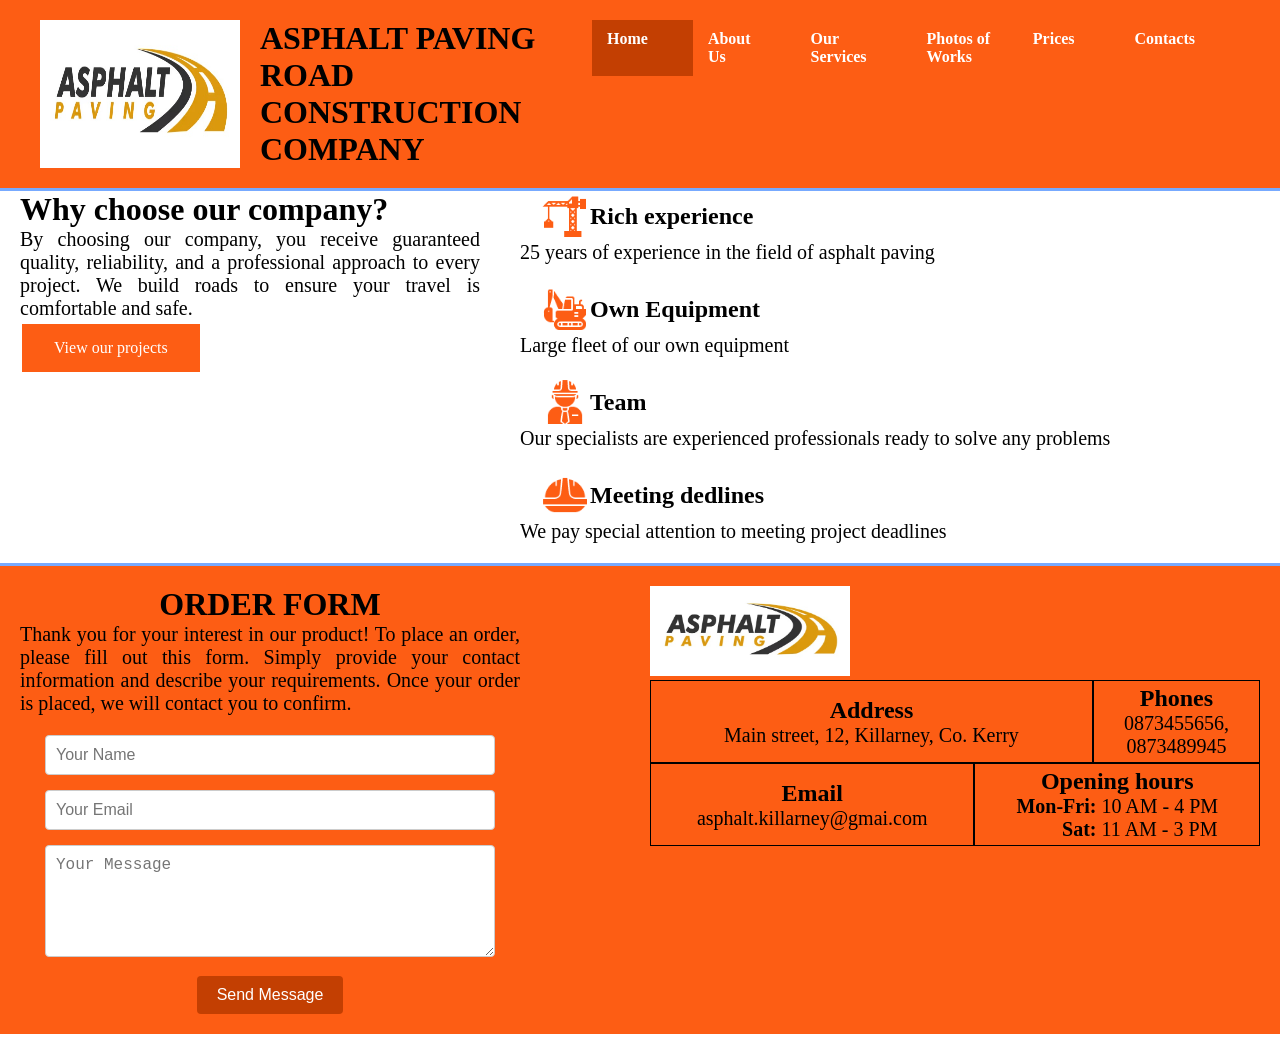
<file: index.html>
<!DOCTYPE html>
<html lang="en">
    <head>
        <meta charset="UTF-8">
        <meta name="viewport" content="width=device-width, initial-scale=1.0">
        <link rel="stylesheet" href="styles/template.css">
        <link rel="stylesheet" href="styles/index.css">
        <title>Asphalt Paving Company</title>
    </head>
    <body>
        <div class="container">
            <header class="main-header">
                <img class="headerImg" src="pictures/logo.jpg"  width="200" alt="Logo">
                <h1 class="headerH1">Asphalt Paving Road Construction Company</h1>
                <nav class="topnav">
                    <ul>
                        <div class="home">
                        <li><a href="index.html">Home</a></li>
                        </div>
                        <div class="about">
                            <li>
                                <a href='about.html'>About Us</a>
                            </li>
                        </div>
                        <li>
                            <a href="#">Our Services</a>
                            <div class="dropdown-content">
                                <div class="asphalting">
                                    <a href="asphalting.html">Asphalting</a>
                                </div>
                                <div class="equipment">
                                    <a href="equipment.html">Road Equipment Rental</a>
                                </div>
                                <div class="roadrepair">
                                    <a href="roadrepair.html">Road repair</a>
                                </div>
                            </div>
                        </li>
                        <div class="photos">
                            <li><a href="photos.html">Photos of Works</a></li>
                        </div>
                        <div class="prices">
                            <li><a href="prices.html">Prices</a></li>
                        </div>
                        <li><a href="#findUs">Contacts</a></li>
                    </ul>
                </nav>
             </header>
            <main>
                <div class="mainContainer">
                    <div class="leftContainer">
                        <h1>Why choose our company?</h1>
                        <p>
                            By choosing our company, you receive guaranteed quality, reliability, 
                            and a professional approach to every project. 
                            We build roads to ensure your travel is comfortable and safe.
                        </p>
                        <a href="photos.html" class="button">View our projects</a>
                    </div>
                    <div class="rightContainer">
                        <div>
                            <div class="imgText">
                                <img id="aboutImg" src="pictures/richExp.png"  width="50" alt="Rich experience">
                                <h2>Rich experience</h2>
                            </div>
                            <p>
                                25 years of experience in the field of asphalt paving
                            </p>
                        </div>
                        <div>
                            <div class="imgText">
                                <img id="aboutImg" src="pictures/ownEquip.png"  width="50" alt="Own Equipment">
                                <h2>Own Equipment</h2>
                            </div>
                            <p>
                                Large fleet of our own equipment
                            </p>
                        </div>
                        <div>
                            <div class="imgText">
                                <img id="aboutImg" src="pictures/team.png"  width="50" alt="Team">
                                <h2>Team</h2>
                            </div>
                            <p>
                                Our specialists are experienced professionals ready to solve any problems
                            </p>
                        </div>
                        <div>
                            <div class="imgText">
                                <img id="aboutImg" src="pictures/meetDeadl.png"  width="50" alt="Meeting dedlines">
                                <h2>Meeting dedlines</h2>
                            </div>
                            <p>
                                We pay special attention to meeting project deadlines
                            </p>
                        </div>
                    </div>
                </div>
            </main>
            <footer>
                <div class="footerContainer" id="findUs">                    
                    <div class="contact-container">
                        <h1>Order form</h1>
                        <p>Thank you for your interest in our product!
                            To place an order, please fill out this form.
                            Simply provide your contact information and describe your requirements.
                            Once your order is placed, we will contact you to confirm.
                        </p>
                        
                        <form class="contact-form">
                            <input type="text" placeholder="Your Name" required>
                            <input type="email" placeholder="Your Email" required>
                            <textarea placeholder="Your Message" rows="5" required></textarea>
                            <button type="submit">Send Message</button>
                        </form>
                    </div>
                    <div class="contacts">
                        <div>
                            <img class="footerImg" src="pictures/logo.jpg"  width="200" alt="Logo">
                        </div>
                        <div class="footerCompany">
                            <div class="d-table">
                                <div class="d-tr">
                                    <div class="d-td">
                                        <h2>Address</h2>
                                        <p>
                                            Main street, 12, Killarney, Co. Kerry
                                        </p>
                                    </div>
                                    <div class="d-td">
                                        <h2>Phones</h2>
                                        <p>
                                            <a href="tel:+353873455656">0873455656</a>,
                                            <br><a href="tel:+3530873489945">0873489945</a>
                                        </p>
                                    </div>
                                </div>
                            </div>
                            <div class="d-table">
                                <div class="d-tr">
                                    <div class="d-td">
                                        <h2>Email</h2>
                                        <p>
                                            <a href="mailto:asphalt.killarney@gmai.com">asphalt.killarney@gmai.com</a>
                                           
                                        </p>
                                    </div>
                                    <div class="d-td">
                                        <h2>Opening hours</h2>
                                        <p>
                                            <b>Mon-Fri:</b> 10 AM - 4 PM
                                            <br><b> &nbsp&nbsp&nbsp&nbsp&nbsp&nbsp&nbsp&nbsp&nbspSat:</b> 11 AM - 3 PM
                                    </div>
                                </div>
                            </div>
                        </div>
                    </div>                    
                </div>
            </footer>
        </div>
    </body>
</html>
</file>
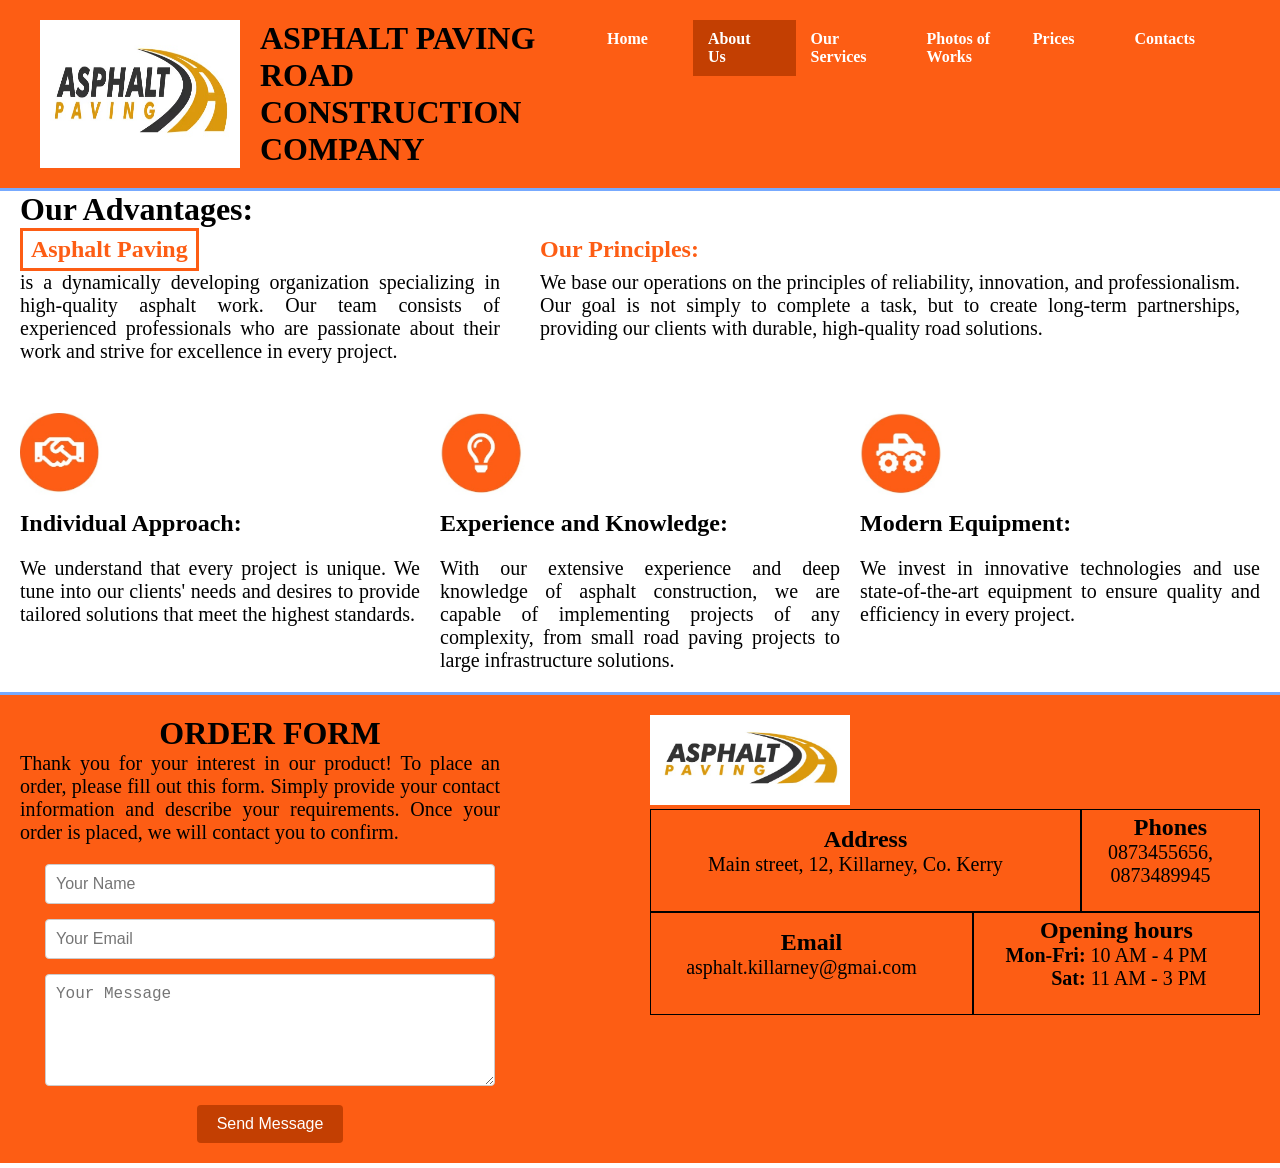
<file: about.html>
<!DOCTYPE html>
<html lang="en">
    <head>
        <meta charset="UTF-8">
        <meta name="viewport" content="width=device-width, initial-scale=1.0">
        <link rel="stylesheet" href="styles/template.css">
        <link rel="stylesheet" href="styles/about.css">
        <title>Asphalt Paving Company</title>
    </head>
    <body>
        <div class="container">
            <header class="main-header">
                <img class="headerImg" src="pictures/logo.jpg"  width="200" alt="Logo">
                <h1 class="headerH1">Asphalt Paving Road Construction Company</h1>
                <nav class="topnav">
                    <ul>
                        <div class="home">
                        <li><a href="index.html">Home</a></li>
                        </div>
                        <div class="about">
                            <li>
                                <a href='about.html'>About Us</a>
                            </li>
                        </div>
                        <li>
                            <a href="#">Our Services</a>
                            <div class="dropdown-content">
                                <div class="asphalting">
                                    <a href="asphalting.html">Asphalting</a>
                                </div>
                                <div class="equipment">
                                    <a href="equipment.html">Road Equipment Rental</a>
                                </div>
                                <div class="roadrepair">
                                    <a href="roadrepair.html">Road repair</a>
                                </div>
                            </div>
                        </li>
                        <div class="photos">
                            <li><a href="photos.html">Photos of Works</a></li>
                        </div>
                        <div class="prices">
                            <li><a href="prices.html">Prices</a></li>
                        </div>
                        <li><a href="#findUs">Contacts</a></li>
                    </ul>
                </nav>
             </header>
            <main>
                <h1>Our Advantages:</h1>
                <div class="mainContainer">  
                    <div class="leftContainer">
                        <h2>Asphalt Paving</h2>
                        <p>
                            is a dynamically developing organization specializing in high-quality asphalt work.
                            Our team consists of experienced professionals who are passionate about their work
                            and strive for excellence in every project.
                        </p>
                        
                    </div>
                    <div class="rightContainer">
                        <h2>Our Principles:</h2>
                        <p>
                            We base our operations on the principles of reliability, innovation, and professionalism.
                            Our goal is not simply to complete a task, but to create long-term partnerships,
                            providing our clients with durable, high-quality road solutions.
                        </p>
                    </div>
                </div>
                <div class='mainAdditional'>
                    <div id="Add">
                        <img id="addImg" src="pictures/Add1.jpg"  width="100" alt="Individual Approach">
                        <h2>Individual Approach:</h2>
                        <p>
                            We understand that every project is unique. We tune into our clients' needs and desires to provide tailored solutions that meet the highest standards.
                        </p>
                    </div>
                    <div id="Add">
                        <img id="addImg" src="pictures/Add2.jpg"  width="100" alt="Experience and Knowledge">
                        <h2>Experience and Knowledge:</h2>
                        <p>
                            With our extensive experience and deep knowledge of asphalt construction, we are capable of implementing projects of any complexity, from small road paving projects to large infrastructure solutions.
                        </p>
                    </div>
                    <div id="Add">
                        <img id="addImg" src="pictures/Add3.jpg"  width="100" alt="Modern Equipment">
                        <h2>Modern Equipment:</h2>
                        <p>
                            We invest in innovative technologies and use state-of-the-art equipment to ensure quality and efficiency in every project.
                        </p>
                    </div>
                <div>
            </main>
            <footer>
                <div class="footerContainer" id="findUs">                    
                    <div class="contact-container">
                        <h1>Order form</h1>
                        <p>Thank you for your interest in our product!
                            To place an order, please fill out this form.
                            Simply provide your contact information and describe your requirements.
                            Once your order is placed, we will contact you to confirm.
                        </p>
                        
                        <form class="contact-form">
                            <input type="text" placeholder="Your Name" required>
                            <input type="email" placeholder="Your Email" required>
                            <textarea placeholder="Your Message" rows="5" required></textarea>
                            <button type="submit">Send Message</button>
                        </form>
                    </div>
                    <div class="contacts">
                        <div>
                            <img class="footerImg" src="pictures/logo.jpg"  width="200" alt="Logo">
                        </div>
                        <div class="footerCompany">
                            <div class="d-table">
                                <div class="d-tr">
                                    <div class="d-td">
                                        <h2>Address</h2>
                                        <p>
                                            Main street, 12, Killarney, Co. Kerry
                                        </p>
                                    </div>
                                    <div class="d-td">
                                        <h2>Phones</h2>
                                        <p>
                                            <a href="tel:+353873455656">0873455656</a>,
                                            <br><a href="tel:+3530873489945">0873489945</a>
                                        </p>
                                    </div>
                                </div>
                            </div>
                            <div class="d-table">
                                <div class="d-tr">
                                    <div class="d-td">
                                        <h2>Email</h2>
                                        <p>
                                            <a href="mailto:asphalt.killarney@gmai.com">asphalt.killarney@gmai.com</a>
                                        </p>
                                    </div>
                                    <div class="d-td">
                                        <h2>Opening hours</h2>
                                        <p>
                                            <b>Mon-Fri:</b> 10 AM - 4 PM
                                            <br><b> &nbsp&nbsp&nbsp&nbsp&nbsp&nbsp&nbsp&nbsp&nbspSat:</b> 11 AM - 3 PM
                                    </div>
                                </div>
                            </div>
                        </div>
                    </div>                    
                </div>
            </footer>
        </div>
    </body>
</html>
</file>
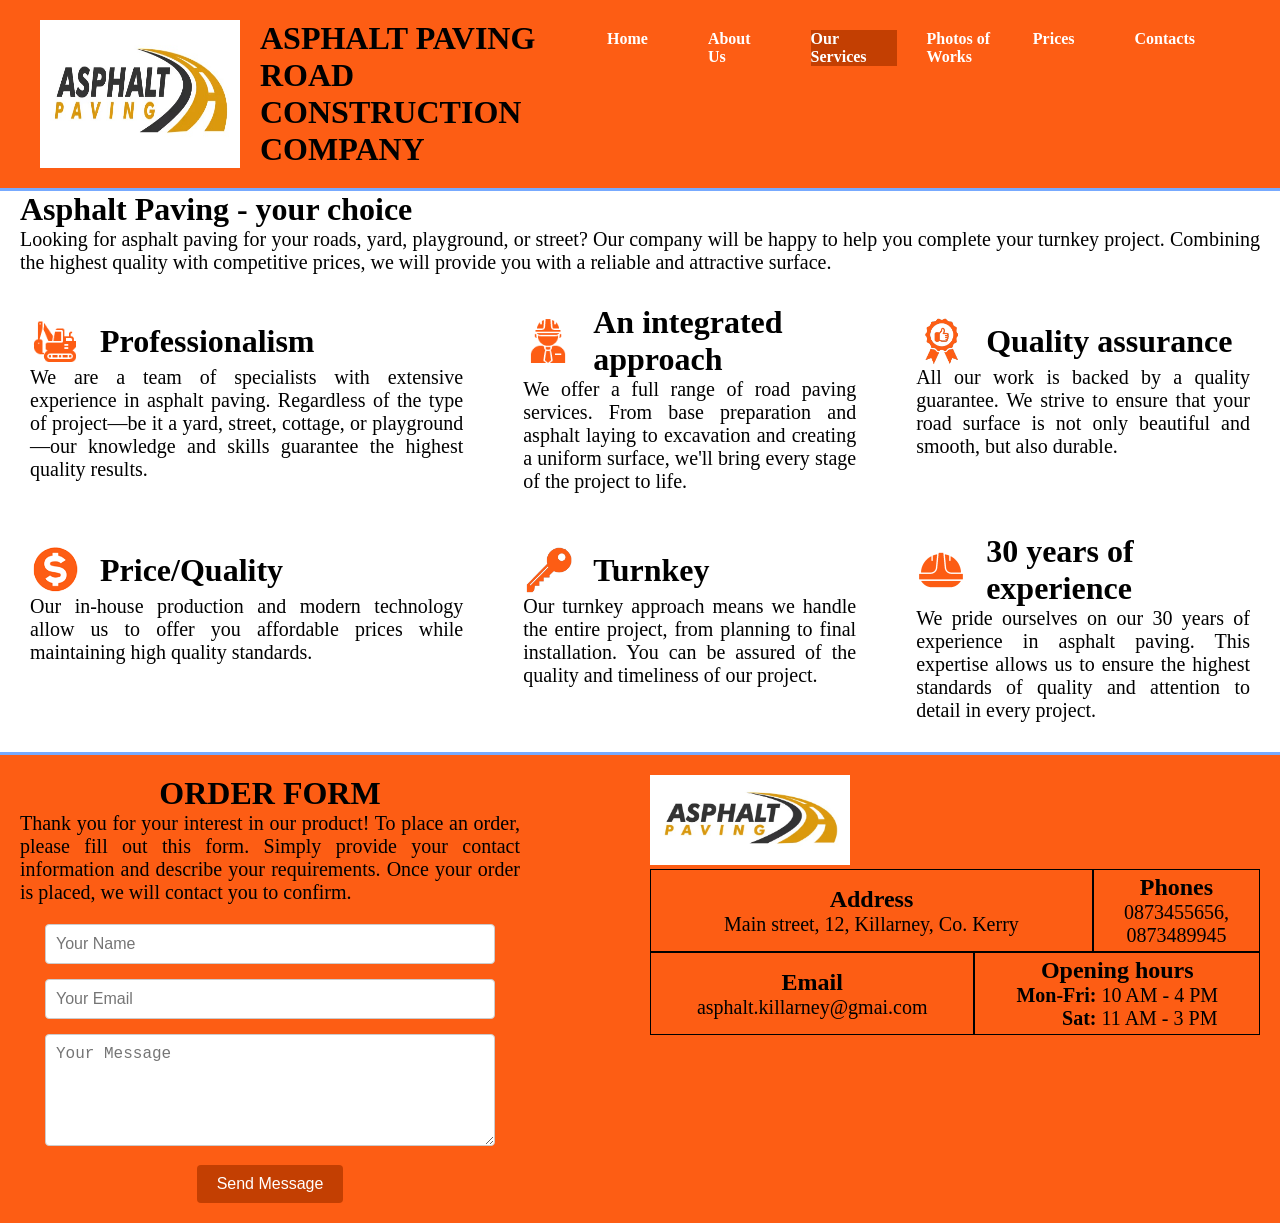
<file: asphalting.html>
<!DOCTYPE html>
<html lang="en">
    <head>
        <meta charset="UTF-8">
        <meta name="viewport" content="width=device-width, initial-scale=1.0">
        <link rel="stylesheet" href="styles/template.css">
        <link rel="stylesheet" href="styles/asphalting.css">
        <title>Asphalt Paving Company</title>
    </head>
    <body>
        <div class="container">
            <header class="main-header">
                <img class="headerImg" src="pictures/logo.jpg"  width="200" alt="Logo">
                <h1 class="headerH1">Asphalt Paving Road Construction Company</h1>
                <nav class="topnav">
                    <ul>
                        <div class="home">
                        <li><a href="index.html">Home</a></li>
                        </div>
                        <div class="about">
                            <li>
                                <a href="about.html">About Us</a>
                            </li>
                        </div>
                        <li>
                            <div class="ourServices">
                                <a href="#">Our Services</a>
                            </div>
                            <div class="dropdown-content">
                                <div class="asphalting">
                                    <a href="asphalting.html">Asphalting</a>
                                </div>
                                <div class="equipment">
                                    <a href="equipment.html">Road Equipment Rental</a>
                                </div>
                                <div class="roadrepair">
                                    <a href="roadrepair.html">Road repair</a>
                                </div>
                            </div>
                        </li>
                        <div class="photos">
                            <li><a href="photos.html">Photos of Works</a></li>
                        </div>
                        <div class="prices">
                            <li><a href="prices.html">Prices</a></li>
                        </div>
                        <li><a href="#findUs">Contacts</a></li>
                    </ul>
                </nav>
             </header>
            <main>
                <h1>Asphalt Paving - your choice</h1>
                <p class="mainP">
                    Looking for asphalt paving for your roads, yard, playground, or street? Our company will be happy to help you complete your turnkey project. Combining the highest quality with competitive prices, we will provide you with a reliable and attractive surface.
                </p>
                <div id="table"> 
                    <div id="row">
                        <div id="cell">
                            <div id="imgContainer">
                                <img id="asphalting" src="pictures/asphalting1.png"  width="50" alt="Asphalting 1">
                                <h1>Professionalism</h1>
                            </div>
                            <p>
                                We are a team of specialists with extensive experience in asphalt paving. Regardless of the type of project—be it a yard, street, cottage, or playground—our knowledge and skills guarantee the highest quality results.
                            </p>
                        </div>
                        <div id="cell">
                            <div id="imgContainer">
                                <img id="asphalting" src="pictures/asphalting2.png"  width="50" alt="Asphalting 2">
                                <h1>An integrated approach</h1>
                            </div>
                            <p>
                                We offer a full range of road paving services. From base preparation and asphalt laying to excavation and creating a uniform surface, we'll bring every stage of the project to life.
                            </p>
                        </div>
                        <div id="cell">
                            <div id="imgContainer">
                                <img id="asphalting" src="pictures/asphalting3.png"  width="50" alt="Asphalting 3">
                                <h1>Quality assurance</h1>
                            </div>
                            <p>
                                All our work is backed by a quality guarantee. We strive to ensure that your road surface is not only beautiful and smooth, but also durable.
                            </p>
                        </div>
                    </div>
                    <div id="row">
                        <div id="cell">
                            <div id="imgContainer">
                                <img id="asphalting" src="pictures/asphalting4.png"  width="50" alt="Asphalting 4">
                                <h1>Price/Quality</h1>
                            </div>
                            <p>
                                Our in-house production and modern technology allow us to offer you affordable prices while maintaining high quality standards.
                            </p>
                        </div>
                        <div id="cell">
                            <div id="imgContainer">
                                <img id="asphalting" src="pictures/asphalting5.png"  width="50" alt="Asphalting 5">
                                <h1>Turnkey</h1>
                            </div>
                            <p>
                                Our turnkey approach means we handle the entire project, from planning to final installation. You can be assured of the quality and timeliness of our project.
                            </p>
                        </div>
                        <div id="cell">
                            <div id="imgContainer">
                                <img id="asphalting" src="pictures/asphalting6.png"  width="50" alt="Asphalting 6">
                                <h1>30 years of experience</h1>
                            </div>
                            <p>
                                We pride ourselves on our 30 years of experience in asphalt paving. This expertise allows us to ensure the highest standards of quality and attention to detail in every project.
                            </p>
                        </div>
                    </div>                  
                </div>                             
            </main>
            <footer>
                <div class="footerContainer" id="findUs">                    
                    <div class="contact-container">
                        <h1>Order form</h1>
                        <p>Thank you for your interest in our product!
                            To place an order, please fill out this form.
                            Simply provide your contact information and describe your requirements.
                            Once your order is placed, we will contact you to confirm.
                        </p>
                        
                        <form class="contact-form">
                            <input type="text" placeholder="Your Name" required>
                            <input type="email" placeholder="Your Email" required>
                            <textarea placeholder="Your Message" rows="5" required></textarea>
                            <button type="submit">Send Message</button>
                        </form>
                    </div>
                    <div class="contacts">
                        <div>
                            <img class="footerImg" src="pictures/logo.jpg"  width="200" alt="Logo">
                        </div>
                        <div class="footerCompany">
                            <div class="d-table">
                                <div class="d-tr">
                                    <div class="d-td">
                                        <h2>Address</h2>
                                        <p>
                                            Main street, 12, Killarney, Co. Kerry
                                        </p>
                                    </div>
                                    <div class="d-td">
                                        <h2>Phones</h2>
                                        <p>
                                            <a href="tel:+353873455656">0873455656</a>,
                                            <br><a href="tel:+3530873489945">0873489945</a>
                                        </p>
                                    </div>
                                </div>
                            </div>
                            <div class="d-table">
                                <div class="d-tr">
                                    <div class="d-td">
                                        <h2>Email</h2>
                                        <p>
                                            <a href="mailto:asphalt.killarney@gmai.com">asphalt.killarney@gmai.com</a>
                                        </p>
                                    </div>
                                    <div class="d-td">
                                        <h2>Opening hours</h2>
                                        <p>
                                            <b>Mon-Fri:</b> 10 AM - 4 PM
                                            <br><b> &nbsp&nbsp&nbsp&nbsp&nbsp&nbsp&nbsp&nbsp&nbspSat:</b> 11 AM - 3 PM
                                    </div>
                                </div>
                            </div>
                        </div>
                    </div>                    
                </div>
            </footer>
        </div>
    </body>
</html>
</file>
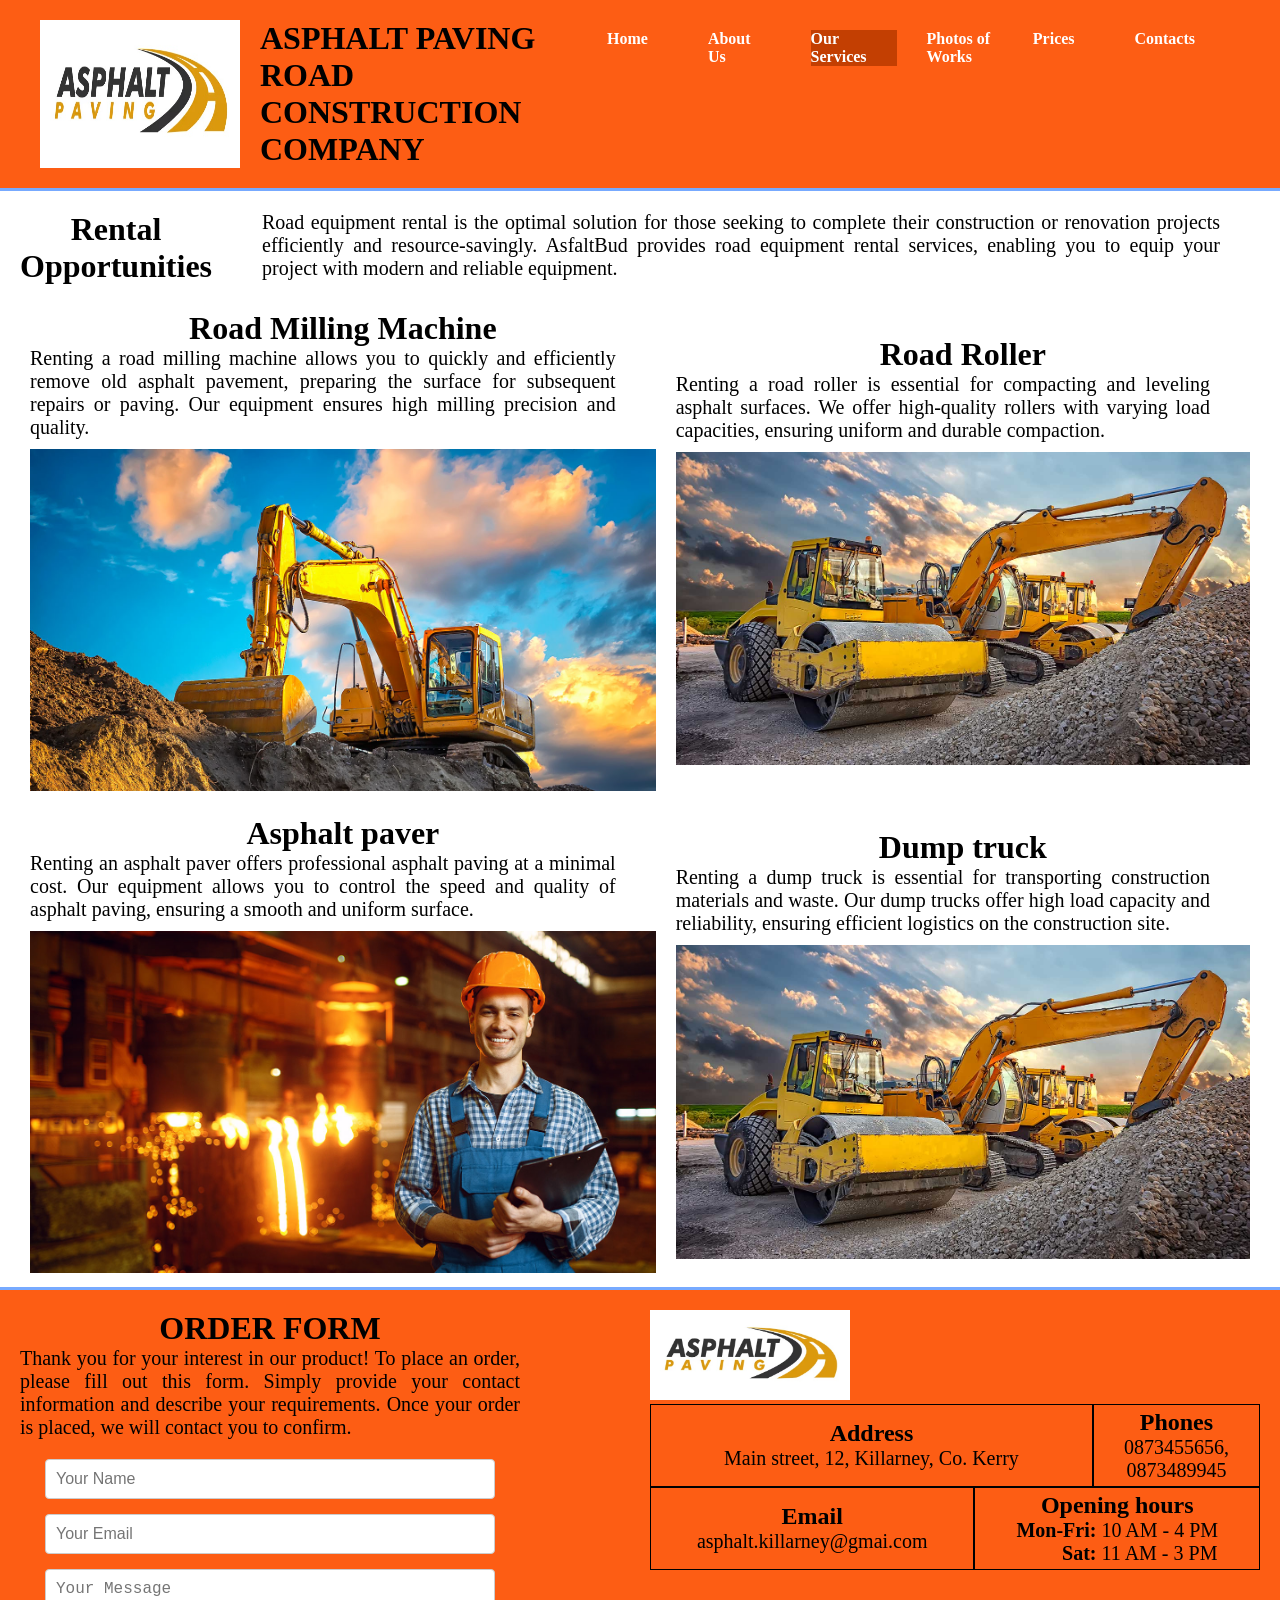
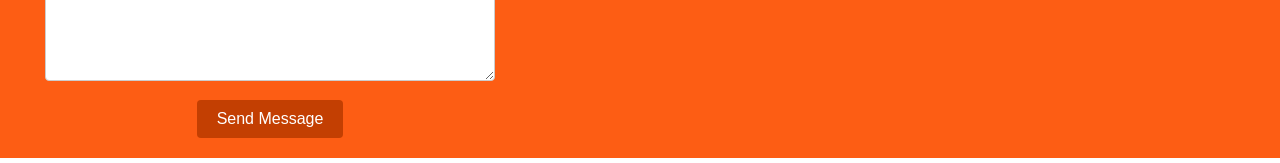
<file: equipment.html>
<!DOCTYPE html>
<html lang="en">
    <head>
        <meta charset="UTF-8">
        <meta name="viewport" content="width=device-width, initial-scale=1.0">
        <link rel="stylesheet" href="styles/template.css">
        <link rel="stylesheet" href="styles/equipment.css">
        <title>Asphalt Paving Company</title>
    </head>
    <body>
        <div class="container">
            <header class="main-header">
                <img class="headerImg" src="pictures/logo.jpg"  width="200" alt="Logo">
                <h1 class="headerH1">Asphalt Paving Road Construction Company</h1>
                <nav class="topnav">
                    <ul>
                        <div class="home">
                        <li><a href="index.html">Home</a></li>
                        </div>
                        <div class="about">
                            <li>
                                <a href="about.html">About Us</a>
                            </li>
                        </div>
                        <li>
                            <div class="ourServices">
                                <a href="#">Our Services</a>
                            </div>
                            <div class="dropdown-content">
                                <div class="asphalting">
                                    <a href="asphalting.html">Asphalting</a>
                                </div>
                                <div class="equipment">
                                    <a href="equipment.html">Road Equipment Rental</a>
                                </div>
                                <div class="roadrepair">
                                    <a href="roadrepair.html">Road repair</a>
                                </div>
                            </div>
                        </li>
                        <div class="photos">
                            <li><a href="photos.html">Photos of Works</a></li>
                        </div>
                        <div class="prices">
                            <li><a href="prices.html">Prices</a></li>
                        </div>
                        <li><a href="#findUs">Contacts</a></li>
                    </ul>
                </nav>
             </header>
            <main>
                <div class="mainUp">
                    <h1>Rental Opportunities</h1>
                     <p>
                        Road equipment rental is the optimal solution for those seeking to complete their construction or renovation projects efficiently and resource-savingly. AsfaltBud provides road equipment rental services, enabling you to equip your project with modern and reliable equipment.
                    </p>
                </div>
                <div id="table"> 
                    <div id="row">
                        <div id="cell">
                            <h1>Road Milling Machine</h1>
                            <p>
                                Renting a road milling machine allows you to quickly and efficiently remove old asphalt pavement, preparing the surface for subsequent repairs or paving. Our equipment ensures high milling precision and quality.
                            </p>
                            <img id="asphalting" src="pictures/equipment1.jpg"  width="500" alt="Equipment 1">
                        </div>
                        <div id="cell">
                            <h1>Road Roller</h1>
                            <p>
                                Renting a road roller is essential for compacting and leveling asphalt surfaces. We offer high-quality rollers with varying load capacities, ensuring uniform and durable compaction.
                            </p>
                            <img id="asphalting" src="pictures/equipment2.jpg"  width="500" alt="Equipment 2">
                        </div>                        
                    </div>
                    <div id="row">
                        <div id="cell">
                            <h1>Asphalt paver</h1>
                            <p>
                                Renting an asphalt paver offers professional asphalt paving at a minimal cost. Our equipment allows you to control the speed and quality of asphalt paving, ensuring a smooth and uniform surface.
                            </p>
                            <img id="asphalting" src="pictures/equipment3.jpg"  width="500" alt="Equipment 3">
                        </div>
                        <div id="cell">
                            <h1>Dump truck</h1>
                            <p>
                                Renting a dump truck is essential for transporting construction materials and waste. Our dump trucks offer high load capacity and reliability, ensuring efficient logistics on the construction site.
                            </p>
                            <img id="asphalting" src="pictures/equipment4.jpg"  width="500" alt="Equipment 4">
                        </div>  
                    </div>                  
                </div>                             
            </main>
            <footer>
                <div class="footerContainer" id="findUs">                    
                    <div class="contact-container">
                        <h1>Order form</h1>
                        <p>Thank you for your interest in our product!
                            To place an order, please fill out this form.
                            Simply provide your contact information and describe your requirements.
                            Once your order is placed, we will contact you to confirm.
                        </p>
                        
                        <form class="contact-form">
                            <input type="text" placeholder="Your Name" required>
                            <input type="email" placeholder="Your Email" required>
                            <textarea placeholder="Your Message" rows="5" required></textarea>
                            <button type="submit">Send Message</button>
                        </form>
                    </div>
                    <div class="contacts">
                        <div>
                            <img class="footerImg" src="pictures/logo.jpg"  width="200" alt="Logo">
                        </div>
                        <div class="footerCompany">
                            <div class="d-table">
                                <div class="d-tr">
                                    <div class="d-td">
                                        <h2>Address</h2>
                                        <p>
                                            Main street, 12, Killarney, Co. Kerry
                                        </p>
                                    </div>
                                    <div class="d-td">
                                        <h2>Phones</h2>
                                        <p>
                                            <a href="tel:+353873455656">0873455656</a>,
                                            <br><a href="tel:+3530873489945">0873489945</a>
                                        </p>
                                    </div>
                                </div>
                            </div>
                            <div class="d-table">
                                <div class="d-tr">
                                    <div class="d-td">
                                        <h2>Email</h2>
                                        <p>
                                            <a href="mailto:asphalt.killarney@gmai.com">asphalt.killarney@gmai.com</a>
                                        </p>
                                    </div>
                                    <div class="d-td">
                                        <h2>Opening hours</h2>
                                        <p>
                                            <b>Mon-Fri:</b> 10 AM - 4 PM
                                            <br><b> &nbsp&nbsp&nbsp&nbsp&nbsp&nbsp&nbsp&nbsp&nbspSat:</b> 11 AM - 3 PM
                                    </div>
                                </div>
                            </div>
                        </div>
                    </div>                    
                </div>
            </footer>
        </div>
    </body>
</html>
</file>
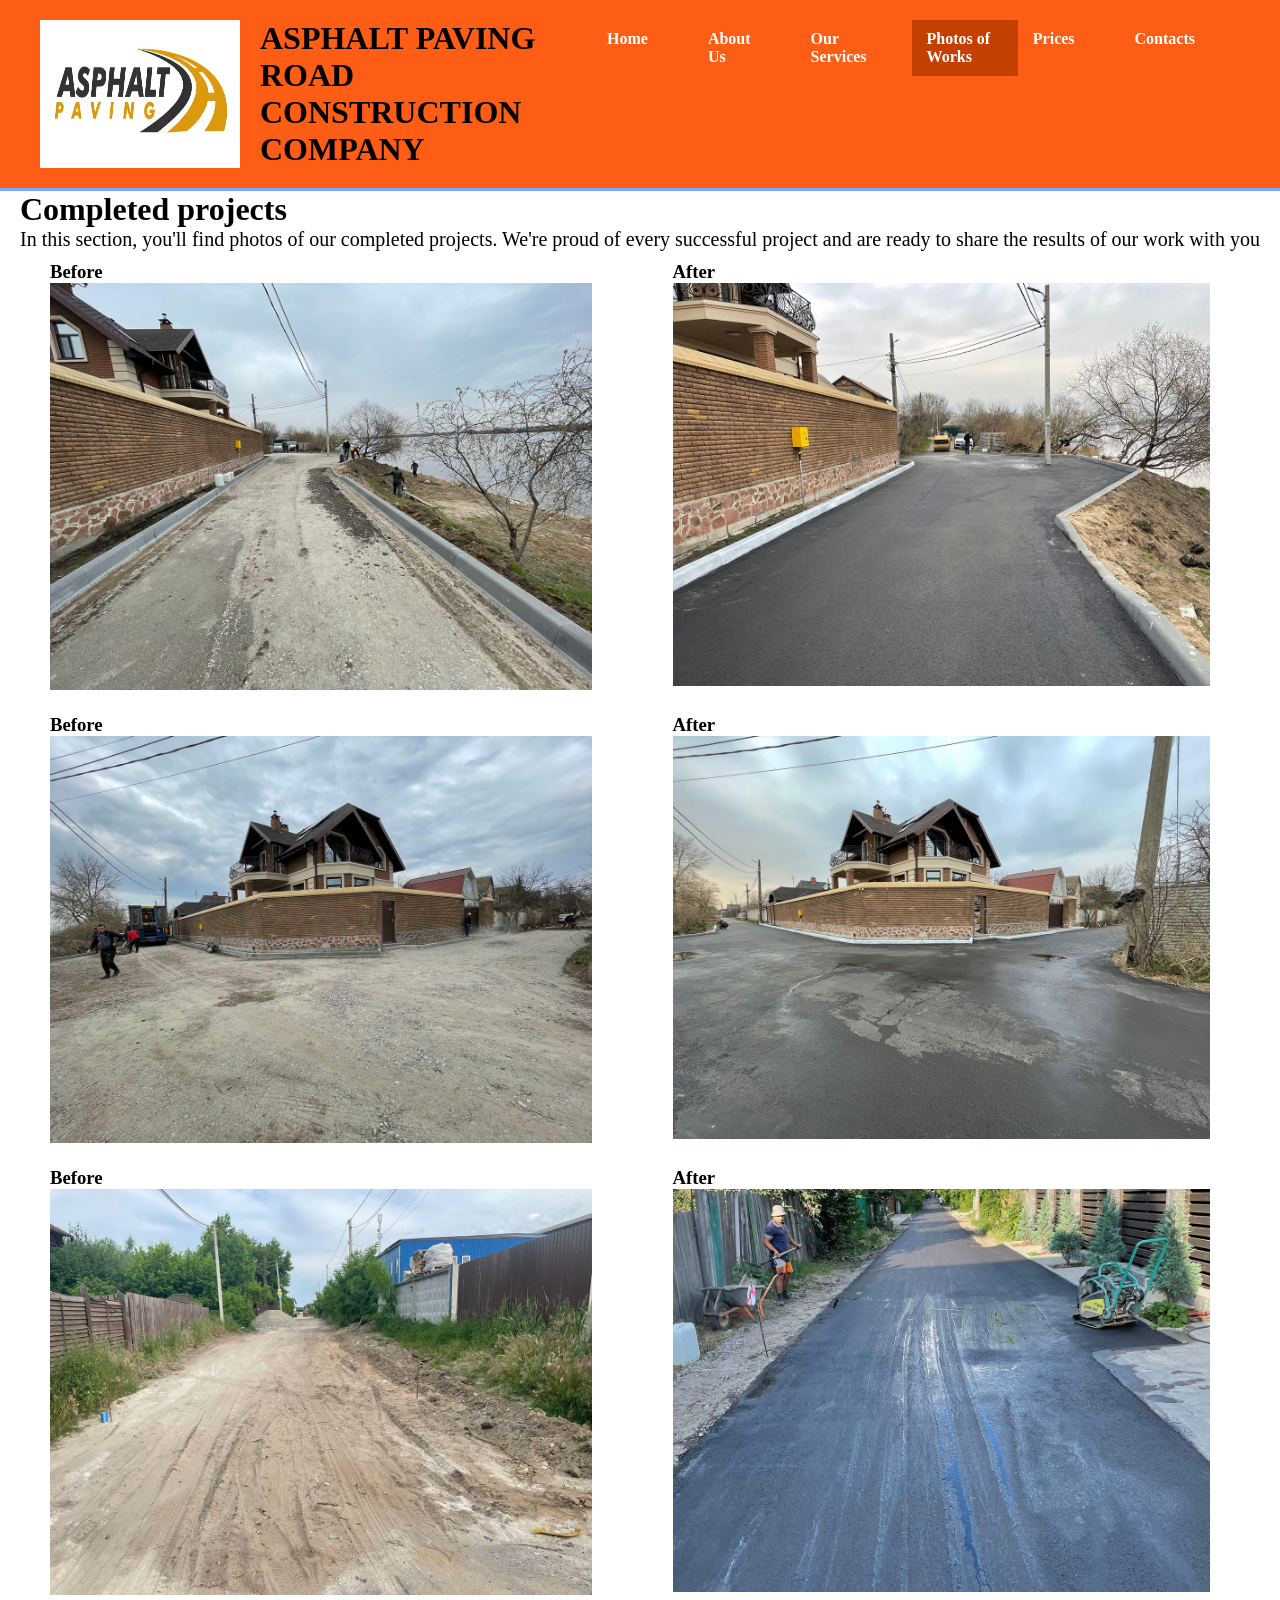
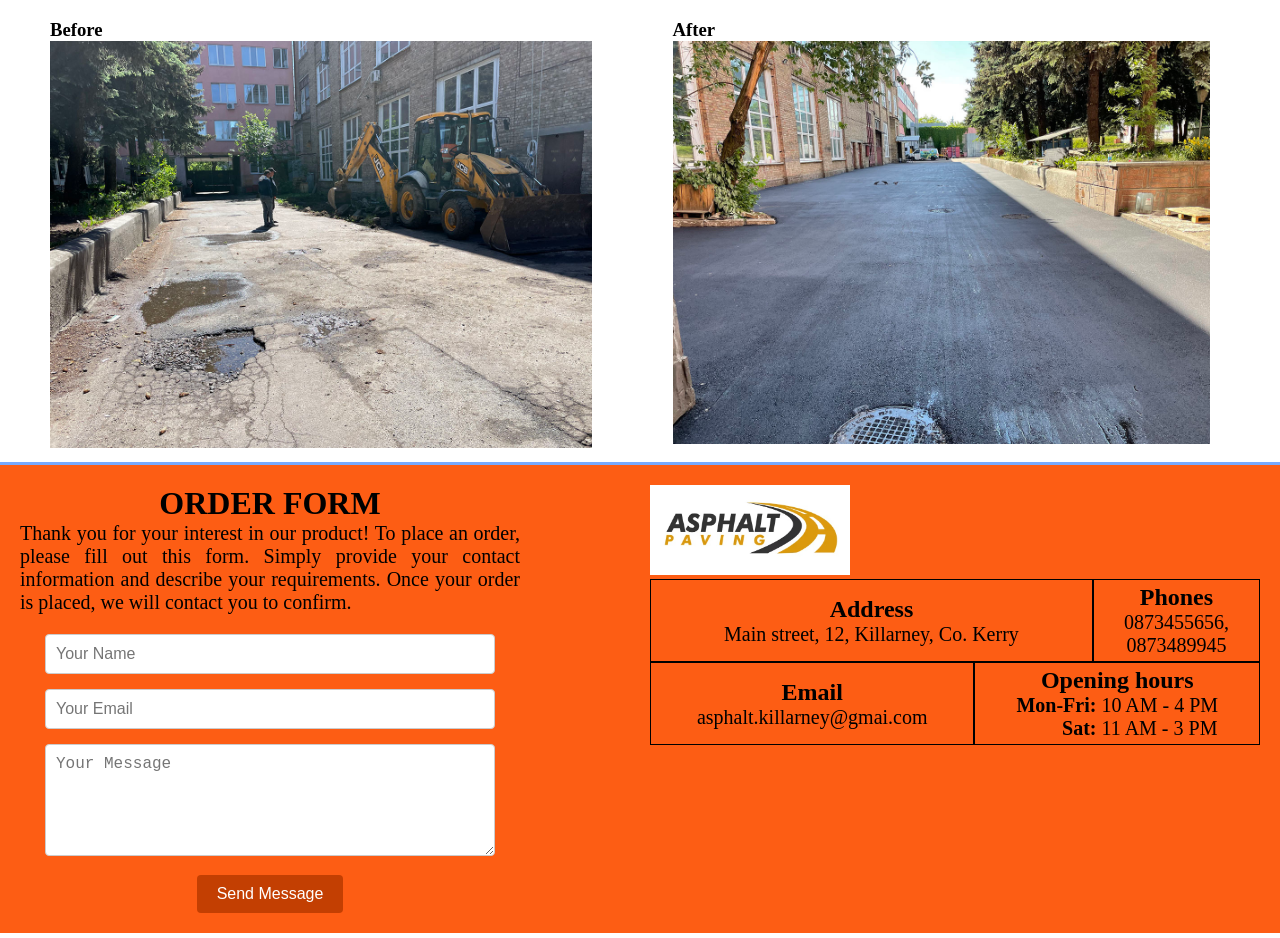
<file: photos.html>
<!DOCTYPE html>
<html lang="en">
    <head>
        <meta charset="UTF-8">
        <meta name="viewport" content="width=device-width, initial-scale=1.0">
        <link rel="stylesheet" href="styles/template.css">
        <link rel="stylesheet" href="styles/photos.css">
        <title>Asphalt Paving Company</title>
    </head>
    <body>
        <div class="container">
            <header class="main-header">
                <img class="headerImg" src="pictures/logo.jpg"  width="200" alt="Logo">
                <h1 class="headerH1">Asphalt Paving Road Construction Company</h1>
                <nav class="topnav">
                    <ul>
                        <div class="home">
                        <li><a href="index.html">Home</a></li>
                        </div>
                        <div class="about">
                            <li>
                                <a href='about.html'>About Us</a>
                            </li>
                        </div>
                        <li>
                            <a href="#">Our Services</a>
                            <div class="dropdown-content">
                                <div class="asphalting">
                                    <a href="asphalting.html">Asphalting</a>
                                </div>
                                <div class="equipment">
                                    <a href="equipment.html">Road Equipment Rental</a>
                                </div>
                                <div class="roadrepair">
                                    <a href="roadrepair.html">Road repair</a>
                                </div>
                            </div>
                        </li>
                        <div class="photos">
                            <li><a href="photos.html">Photos of Works</a></li>
                        </div>
                        <div class="prices">
                            <li><a href="prices.html">Prices</a></li>
                        </div>
                        <li><a href="#findUs">Contacts</a></li>
                    </ul>
                </nav>
             </header>
            <main>
                <h1>Completed projects</h1>
                <p>
                    In this section, you'll find photos of our completed projects. We're proud of every successful project and are ready to share the results of our work with you
                </p>
                <div class="mainContainer"> 
                    <div id='row'>
                        <div id="cell">
                            <h3>Before</h3>
                            <img id="workImg" src="pictures/before1.jpg"  width="500" alt="Before 1">
                        </div>
                        <div id="cell">
                            <h3>After</h3>
                            <img id="workImg" src="pictures/after1.jpg"  width="500" alt="After 1">
                        </div>
                    </div>
                    <div id='row'>
                        <div id="cell">
                            <h3>Before</h3>
                            <img id="workImg" src="pictures/before2.jpg"  width="500" alt="Before 2">
                        </div>
                        <div id="cell">
                            <h3>After</h3>
                            <img id="workImg" src="pictures/after2.jpg"  width="500" alt="After 2">
                        </div>
                    </div> 
                    <div id='row'>
                        <div id="cell">
                            <h3>Before</h3>
                            <img id="workImg" src="pictures/before3.jpg"  width="500" alt="Before 3">
                        </div>
                        <div id="cell">
                            <h3>After</h3>
                            <img id="workImg" src="pictures/after3.jpg"  width="500" alt="After 3">
                        </div>
                    </div>
                    <div id='row'>
                        <div id="cell">
                            <h3>Before</h3>
                            <img id="workImg" src="pictures/before4.jpg"  width="500" alt="Before 4">
                        </div>
                        <div id="cell">
                            <h3>After</h3>
                            <img id="workImg" src="pictures/after4.jpg"  width="500" alt="After 4">
                        </div>
                    </div>
                </div>                             
            </main>
            <footer>
                <div class="footerContainer" id="findUs">                    
                    <div class="contact-container">
                        <h1>Order form</h1>
                        <p>Thank you for your interest in our product!
                            To place an order, please fill out this form.
                            Simply provide your contact information and describe your requirements.
                            Once your order is placed, we will contact you to confirm.
                        </p>
                        
                        <form class="contact-form">
                            <input type="text" placeholder="Your Name" required>
                            <input type="email" placeholder="Your Email" required>
                            <textarea placeholder="Your Message" rows="5" required></textarea>
                            <button type="submit">Send Message</button>
                        </form>
                    </div>
                    <div class="contacts">
                        <div>
                            <img class="footerImg" src="pictures/logo.jpg"  width="200" alt="Logo">
                        </div>
                        <div class="footerCompany">
                            <div class="d-table">
                                <div class="d-tr">
                                    <div class="d-td">
                                        <h2>Address</h2>
                                        <p>
                                            Main street, 12, Killarney, Co. Kerry
                                        </p>
                                    </div>
                                    <div class="d-td">
                                        <h2>Phones</h2>
                                        <p>
                                            <a href="tel:+353873455656">0873455656</a>,
                                            <br><a href="tel:+3530873489945">0873489945</a>
                                        </p>
                                    </div>
                                </div>
                            </div>
                            <div class="d-table">
                                <div class="d-tr">
                                    <div class="d-td">
                                        <h2>Email</h2>
                                        <p>
                                            <a href="mailto:asphalt.killarney@gmai.com">asphalt.killarney@gmai.com</a>
                                        </p>
                                    </div>
                                    <div class="d-td">
                                        <h2>Opening hours</h2>
                                        <p>
                                            <b>Mon-Fri:</b> 10 AM - 4 PM
                                            <br><b> &nbsp&nbsp&nbsp&nbsp&nbsp&nbsp&nbsp&nbsp&nbspSat:</b> 11 AM - 3 PM
                                    </div>
                                </div>
                            </div>
                        </div>
                    </div>                    
                </div>
            </footer>
        </div>
    </body>
</html>
</file>
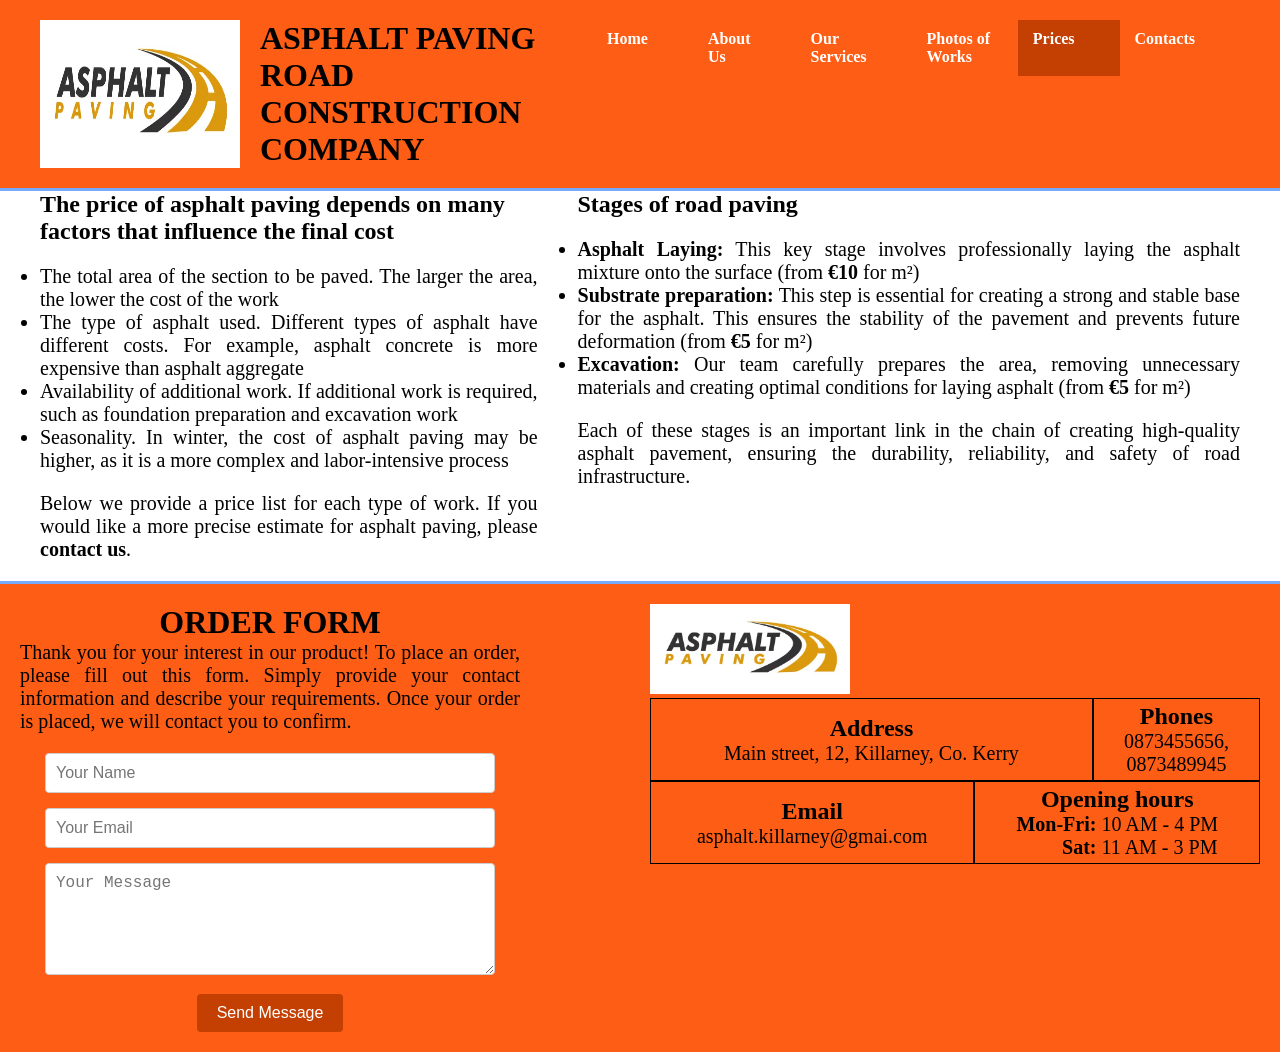
<file: prices.html>
<!DOCTYPE html>
<html lang="en">
    <head>
        <meta charset="UTF-8">
        <meta name="viewport" content="width=device-width, initial-scale=1.0">
        <link rel="stylesheet" href="styles/template.css">
        <link rel="stylesheet" href="styles/prices.css">
        <title>Asphalt Paving Company</title>
    </head>
    <body>
        <div class="container">
            <header class="main-header">
                <img class="headerImg" src="pictures/logo.jpg"  width="200" alt="Logo">
                <h1 class="headerH1">Asphalt Paving Road Construction Company</h1>
                <nav class="topnav">
                    <ul>
                        <div class="home">
                        <li><a href="index.html">Home</a></li>
                        </div>
                        <div class="about">
                            <li>
                                <a href='about.html'>About Us</a>
                            </li>
                        </div>
                        <li>
                            <a href="#">Our Services</a>
                            <div class="dropdown-content">
                                <div class="asphalting">
                                    <a href="asphalting.html">Asphalting</a>
                                </div>
                                <div class="equipment">
                                    <a href="equipment.html">Road Equipment Rental</a>
                                </div>
                                <div class="roadrepair">
                                    <a href="roadrepair.html">Road repair</a>
                                </div>
                            </div>
                        </li>
                        <div class="photos">
                            <li><a href="photos.html">Photos of Works</a></li>
                        </div>
                        <div class="prices">
                            <li><a href="prices.html">Prices</a></li>
                        </div>
                        <li><a href="#findUs">Contacts</a></li>
                    </ul>
                </nav>
             </header>
            <main>
                <div class="mainContainer">  
                    <div class="leftContainer">
                        <h2>The price of asphalt paving depends on many factors that influence the final cost</h2>
                        <ul>
                            <li>
                                The total area of the section to be paved. The larger the area, the lower the cost of the work
                            </li>
                            <li>
                                The type of asphalt used. Different types of asphalt have different costs. For example, asphalt concrete is more expensive than asphalt aggregate
                            </li>
                            <li>
                                Availability of additional work. If additional work is required, such as foundation preparation and excavation work
                            </li>
                            <li>
                                Seasonality. In winter, the cost of asphalt paving may be higher, as it is a more complex and labor-intensive process
                            </li>
                        </ul>
                        <p>
                            Below we provide a price list for each type of work. If you would like a more precise estimate for asphalt paving, please <b><a href="#findUs">contact us</a></b>.
                        </p>
                        
                    </div>
                    <div class="rightContainer">
                        <h2>Stages of road paving</h2>
                        <ul>
                            <li>
                                <b>Asphalt Laying:</b> This key stage involves professionally laying the asphalt mixture onto the surface (from <b>€10</b> for m&sup2)
                            </li>
                            <li>
                                <b>Substrate preparation:</b> This step is essential for creating a strong and stable base for the asphalt. This ensures the stability of the pavement and prevents future deformation (from <b>€5</b> for m&sup2)
                            </li>
                            <li>
                                <b>Excavation:</b> Our team carefully prepares the area, removing unnecessary materials and creating optimal conditions for laying asphalt (from <b>€5</b> for m&sup2)
                            </li>
                        </ul>
                        <p>
                            Each of these stages is an important link in the chain of creating high-quality asphalt pavement, ensuring the durability, reliability, and safety of road infrastructure.
                        </p>
                    </div>
                </div>                
            </main>
            <footer>
                <div class="footerContainer" id="findUs">                    
                    <div class="contact-container">
                        <h1>Order form</h1>
                        <p>Thank you for your interest in our product!
                            To place an order, please fill out this form.
                            Simply provide your contact information and describe your requirements.
                            Once your order is placed, we will contact you to confirm.
                        </p>
                        
                        <form class="contact-form">
                            <input type="text" placeholder="Your Name" required>
                            <input type="email" placeholder="Your Email" required>
                            <textarea placeholder="Your Message" rows="5" required></textarea>
                            <button type="submit">Send Message</button>
                        </form>
                    </div>
                    <div class="contacts">
                        <div>
                            <img class="footerImg" src="pictures/logo.jpg"  width="200" alt="Logo">
                        </div>
                        <div class="footerCompany">
                            <div class="d-table">
                                <div class="d-tr">
                                    <div class="d-td">
                                        <h2>Address</h2>
                                        <p>
                                            Main street, 12, Killarney, Co. Kerry
                                        </p>
                                    </div>
                                    <div class="d-td">
                                        <h2>Phones</h2>
                                        <p>
                                            <a href="tel:+353873455656">0873455656</a>,
                                            <br><a href="tel:+3530873489945">0873489945</a>
                                        </p>
                                    </div>
                                </div>
                            </div>
                            <div class="d-table">
                                <div class="d-tr">
                                    <div class="d-td">
                                        <h2>Email</h2>
                                        <p>
                                            <a href="mailto:asphalt.killarney@gmai.com">asphalt.killarney@gmai.com</a>
                                        </p>
                                    </div>
                                    <div class="d-td">
                                        <h2>Opening hours</h2>
                                        <p>
                                            <b>Mon-Fri:</b> 10 AM - 4 PM
                                            <br><b> &nbsp&nbsp&nbsp&nbsp&nbsp&nbsp&nbsp&nbsp&nbspSat:</b> 11 AM - 3 PM
                                    </div>
                                </div>
                            </div>
                        </div>
                    </div>                    
                </div>
            </footer>
        </div>
    </body>
</html>
</file>
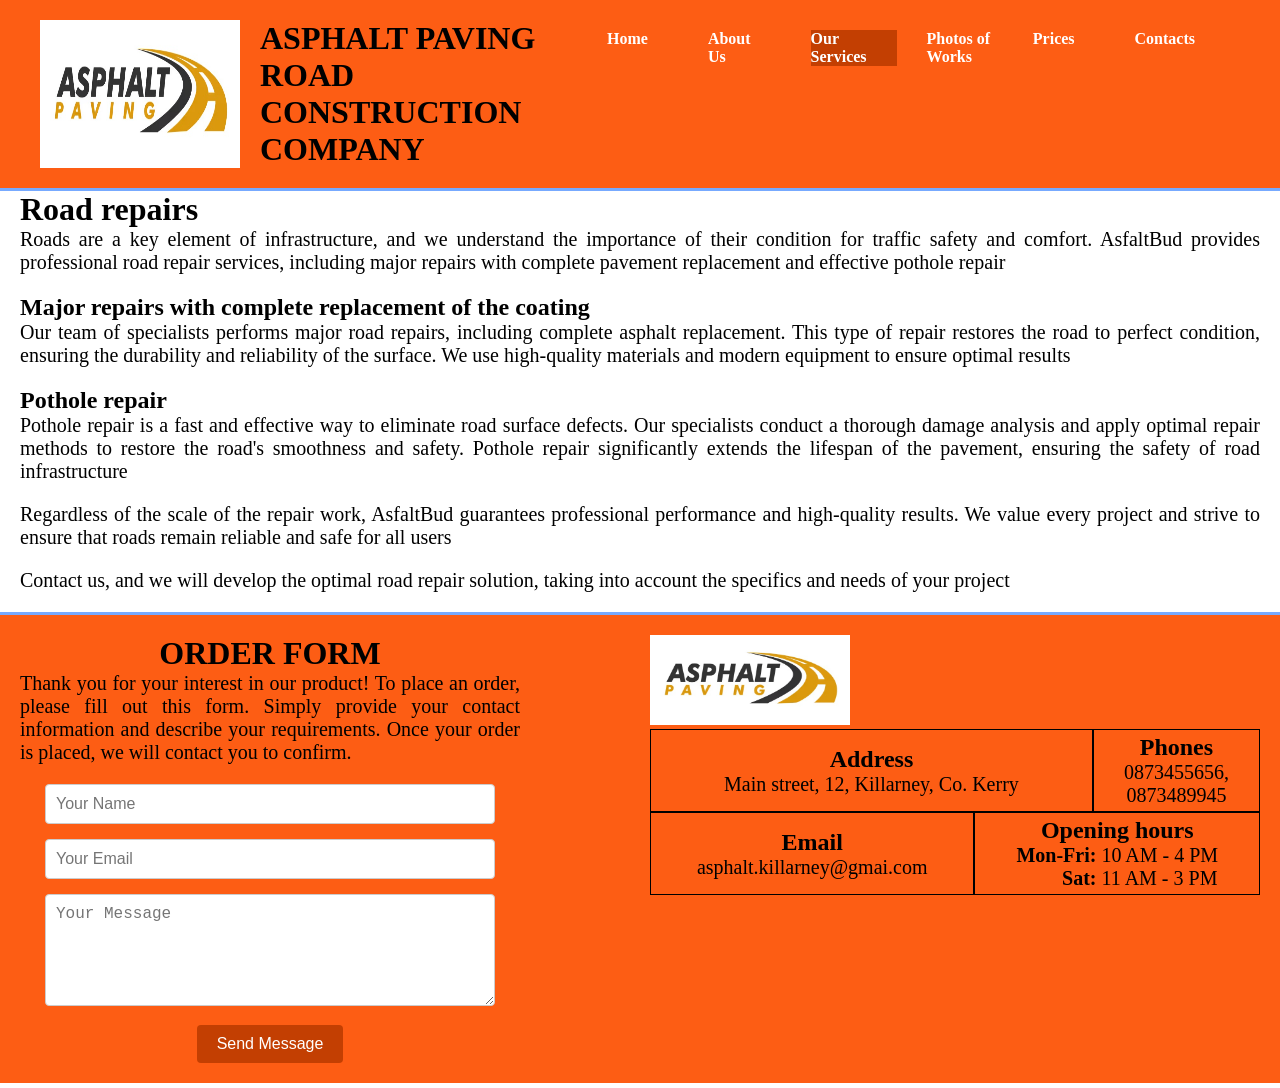
<file: roadrepair.html>
<!DOCTYPE html>
<html lang="en">
    <head>
        <meta charset="UTF-8">
        <meta name="viewport" content="width=device-width, initial-scale=1.0">
        <link rel="stylesheet" href="styles/template.css">
        <link rel="stylesheet" href="styles/roadrepair.css">
        <title>Asphalt Paving Company</title>
    </head>
    <body>
        <div class="container">
            <header class="main-header">
                <img class="headerImg" src="pictures/logo.jpg"  width="200" alt="Logo">
                <h1 class="headerH1">Asphalt Paving Road Construction Company</h1>
                <nav class="topnav">
                    <ul>
                        <div class="home">
                        <li><a href="index.html">Home</a></li>
                        </div>
                        <div class="about">
                            <li>
                                <a href="about.html">About Us</a>
                            </li>
                        </div>
                        <li>
                            <div class="ourServices">
                                <a href="#">Our Services</a>
                            </div>
                            <div class="dropdown-content">
                                <div class="asphalting">
                                    <a href="asphalting.html">Asphalting</a>
                                </div>
                                <div class="equipment">
                                    <a href="equipment.html">Road Equipment Rental</a>
                                </div>
                                    <div class="roadrepair">
                                        <a href="roadrepair.html">Road repair</a>
                                    </div>
                            </div>
                        </li>
                        <div class="photos">
                            <li><a href="photos.html">Photos of Works</a></li>
                        </div>
                        <div class="prices">
                            <li><a href="prices.html">Prices</a></li>
                        </div>
                        <li><a href="#findUs">Contacts</a></li>
                    </ul>
                </nav>
             </header>
            <main>
                <div class="mainContainer">
                    <h1>Road repairs</h1>
                    <p>
                        Roads are a key element of infrastructure, and we understand the importance of their condition for traffic safety and comfort. AsfaltBud provides professional road repair services, including major repairs with complete pavement replacement and effective pothole repair
                    </p>
                    <h2>Major repairs with complete replacement of the coating</h2>
                    <p>
                        Our team of specialists performs major road repairs, including complete asphalt replacement. This type of repair restores the road to perfect condition, ensuring the durability and reliability of the surface. We use high-quality materials and modern equipment to ensure optimal results
                    </p>
                    <h2>Pothole repair</h2>
                    <p>
                        Pothole repair is a fast and effective way to eliminate road surface defects. Our specialists conduct a thorough damage analysis and apply optimal repair methods to restore the road's smoothness and safety. Pothole repair significantly extends the lifespan of the pavement, ensuring the safety of road infrastructure
                    </p>
                    <p>
                        Regardless of the scale of the repair work, AsfaltBud guarantees professional performance and high-quality results. We value every project and strive to ensure that roads remain reliable and safe for all users
                    </p>
                    <p>
                        Contact us, and we will develop the optimal road repair solution, taking into account the specifics and needs of your project
                    </p>
                    
                </div>                             
            </main>
            <footer>
                <div class="footerContainer" id="findUs">                    
                    <div class="contact-container">
                        <h1>Order form</h1>
                        <p>Thank you for your interest in our product!
                            To place an order, please fill out this form.
                            Simply provide your contact information and describe your requirements.
                            Once your order is placed, we will contact you to confirm.
                        </p>
                        
                        <form class="contact-form">
                            <input type="text" placeholder="Your Name" required>
                            <input type="email" placeholder="Your Email" required>
                            <textarea placeholder="Your Message" rows="5" required></textarea>
                            <button type="submit">Send Message</button>
                        </form>
                    </div>
                    <div class="contacts">
                        <div>
                            <img class="footerImg" src="pictures/logo.jpg"  width="200" alt="Logo">
                        </div>
                        <div class="footerCompany">
                            <div class="d-table">
                                <div class="d-tr">
                                    <div class="d-td">
                                        <h2>Address</h2>
                                        <p>
                                            Main street, 12, Killarney, Co. Kerry
                                        </p>
                                    </div>
                                    <div class="d-td">
                                        <h2>Phones</h2>
                                        <p>
                                            <a href="tel:+353873455656">0873455656</a>,
                                            <br><a href="tel:+3530873489945">0873489945</a>
                                        </p>
                                    </div>
                                </div>
                            </div>
                            <div class="d-table">
                                <div class="d-tr">
                                    <div class="d-td">
                                        <h2>Email</h2>
                                        <p>
                                            <a href="mailto:asphalt.killarney@gmai.com">asphalt.killarney@gmai.com</a>
                                        </p>
                                    </div>
                                    <div class="d-td">
                                        <h2>Opening hours</h2>
                                        <p>
                                            <b>Mon-Fri:</b> 10 AM - 4 PM
                                            <br><b> &nbsp&nbsp&nbsp&nbsp&nbsp&nbsp&nbsp&nbsp&nbspSat:</b> 11 AM - 3 PM
                                    </div>
                                </div>
                            </div>
                        </div>
                    </div>                    
                </div>
            </footer>
        </div>
    </body>
</html>
</file>
<file: styles/template.css>
* {
    margin: 0;
    padding: 0;
    box-sizing: border-box;
}
.body{
    font-family: Arial, sans-serif; 
}
.container {
    margin: auto;
    overflow: hidden;
}

.main-header{
    padding: 20px 40px;
    background-color: #fd5d14;
    display: flex;
    border-bottom: #77aaff 3px solid;
}
.headerH1 {
    margin-left: 20px;
    text-transform: uppercase;
    color: black;
}

.topnav {
    color: white;
    text-decoration: none;
    margin-left: 15px;
}
.topnav a:link{
    color: white;
    text-decoration: none;
    margin-right: 30px;
}
.topnav a:visited{
    color: white;
}
.topnav a:hover{
    color: black;
    background-color: #c33f02;
}
.topnav a:active{
    background-color: #c33f02;
}
.topnav ul {
    list-style: none;
    padding: 0;
    margin: 0;
    display: flex;
}
.topnav ul li {
    margin: 10px 15px;
}

.topnav ul li a {
    color: #fff;
    text-decoration: none;
    font-weight: bold;
}

.topnav ul li a:hover {
    color: #f4f4f4;
}
/* Dropdown styling */
.dropdown-content {
    display: none; /* Hide dropdown by default */
    position: absolute;
    background-color: white;
    min-width: 160px;
    box-shadow: 0px 8px 16px 0px rgba(0,0,0,0.2);
    z-index: 0; /* Ensure dropdown appears above other content */
}

.dropdown-content a {
    padding: 12px 16px;
    text-decoration: none;
    display: block;
    
}
.dropdown-content a:link {
    color: black;
}
.topnav .dropdown-content a:visited{
    color: black;
}
/* Change color on hover */
.dropdown-content a:hover {
    background-color: #c33f02;
    color: #ff9a3c;
    width: 100%;
}
.topnav li:hover .dropdown-content {
    display: block;
}

footer{
    border-top: #77aaff 3px solid;
    background-color: #fd5d14;
}
.footerContainer {
    justify-content: center;
    grid-template-columns: 1fr 1fr;
    gap: 20px;
    display: grid;
}
.contact-container {
    text-align: center;
    margin-left: 20px;
    margin-right: 20px;
    margin-top: 20px;
    width: 500px;
}
form {
    margin-top: 20px;
}
.contact-form input,
.contact-form textarea {
    width: 90%;
    padding: 10px;
    margin-bottom: 15px;
    border: 1px solid #ccc;
    border-radius: 4px;
    font-size: 16px;
    background-color: white;
}
.contact-form button {
    background-color: #c33f02;
    color: #fff;
    border: none;
    padding: 10px 20px;
    border-radius: 4px;
    font-size: 16px;
    cursor: pointer;
    margin-bottom: 20px;
}

.contact-form button:hover {
    background-color: #832b02;
}
.contact-container h1 {
    text-transform: uppercase;
}
.contact-container p {
    text-align: justify;
    font-size: 20px;
}
.contacts {
    
    margin-top: 20px;
    margin-right: 20px;
}
.footerCompany p {
    font-size: 20px;
}

.d-table{
    display: table;
    width: 100%;
}
.d-tr{
    display: table-row;
}
.d-td{
    display: table-cell;
    text-align: center;
    border: 1px solid black;
    vertical-align: middle;
}
.d-td:not(p){
    padding: 4px;
}
.d-td a {
    color: black;
    text-decoration: none;
}

@media (max-width: 1150px) {
    .topnav {
        margin-left: 0;
    }
    .footerContainer, .main-header, .topnav ul {   
        flex-direction: column;
        align-items: center;
        display: flex;
    }
    .headerImg {
        margin-top: 10px;
        margin-bottom: 10px;
    }
    .headerH1 {
        margin-left: 0;
        margin-bottom: 10px;
    }
    
    .footerCompany {
        margin-bottom: 20px;
    }
    .contact-container p {
        margin-left: 20px;
        margin-right: 20px;
    }
}

@media (max-width: 507px) {
    .headerH1 {
        font-size: 7vw;
    }
    .headerImg {
        width: 100px;
    }
    .dropdown-content a {
        font-size: 4vw;
    }
    .topnav ul {
        font-size: 5vw;
    }
    .contact-container, .contacts {
        width: 100%;
        padding-left: 15px;
        padding-right: 15px;
    }
    .contact-container p {
        margin: 0;
        margin-right: 10px;
    }
    .contacts {
        margin: 0;
        align-items: center;
    }

    .d-tr{
        display: grid;
    }
    .footerContainer p {
        font-size: 18px;
    }
    .footerContainer h2 {
        font-size: 20px;
    }

}
</file>
<file: styles/index.css>
.home {
    background-color: #c33f02;
}
main {
	color: black;
	background-color: white;
}

main p {
	font-size: 20px;
	text-align: justify;
	padding-right: 40px;
}
main .button {
  background-color: #fd5d14;
  border: none;
  color: white;
  padding: 15px 32px;
  text-align: center;
  text-decoration: none;
  display: inline-block;
  font-size: 16px;
  margin: 4px 2px;
  cursor: pointer;
}
main .button:hover {
	background-color: #c33f02;
}

.mainContainer {
	grid-template-columns: 1fr 1fr;
	display: flex;  
	align-items: flex-start;
	margin-left: 20px;
}
.imgText {
	grid-template-columns: 1fr 1fr;
	display: flex;
	align-items: center;
	margin-left: 20px;

}
.leftContainer {
	width: 500px;
}
.rightContainer p {
	margin-bottom: 20px;
}
@media (max-width: 1150px) {
	.mainContainer {
        grid-template-columns: 1;
      	display: table;		
	}
	.leftContainer p {
        margin-right: 20px;
	}
}
@media (max-width: 507px) {
	.leftContainer, .rightContainer {
		width: 100%;
		padding-right: 10px;
	}
	.leftContainer p {
		margin: 0;
		padding: 0;
		font-size: 15px;
		margin-right: 10px;
	}
	.leftContainer h1 {
		font-size: 26px;
	}
	.rightContainer p {
		font-size: 15px;
		margin: 0;
		padding: 0;
		margin-right: 10px;
	}
	.rightContainer h2 {
		font-size: 20px;
	}
}
</file>
<file: styles/about.css>
.about {
    background-color: #c33f02;
}
main {
    color: black;
    background-color: white;
    margin-left: 20px;
}
main p {
    text-align: justify;
    font-size: 20px;
}
.mainContainer {
    grid-template-columns: 1fr 1fr;
    display: flex;  
    align-items: flex-start;
}
.leftContainer {
    max-width: 500px;
    margin-right: 20px;
}
.rightContainer {
    padding-right: 20px;
}

.leftContainer h2 {
    color: #fd5d14;
    border: 3px solid #fd5d14;
    display: inline-block;
    padding-top: 5px;
    padding-bottom: 5px;
    padding-left: 8px;
    padding-right: 8px;
}
.rightContainer h2 {
    color: #fd5d14;
    padding-top: 8px;
    padding-bottom: 8px;
}
.mainAdditional {
    grid-template-columns: 1fr 1fr 1fr;
    display: flex;  
    margin-top: 30px;
}
.mainAdditional h2, p {
    padding-right: 20px;
    margin-bottom: 20px;
}
#Add {
    width: 500px;
}

@media (max-width: 1150px) {
    .mainContainer {
        grid-template-columns: 1;
        display: table;
    }
    .rightContainer {
       max-width: 500px;
       padding-right: 0;
    }
}
@media (max-width: 507px) {
    main h1 {
        font-size: 26px;
    }
    main h2 {
        font-size: 20px;
    }
    main  p {
        font-size: 15px;
        margin: 0;
    }
     .leftContainer, .rightContainer, #Add{
        width: 100%;
    }
    .mainAdditional {
        grid-template-columns: 1;
        display: table;
        width: 100%;
        margin-top: 10px;

    }
    .mainContainer {
        width: 100%; 
    }
    .mainAdditional p {
        margin-bottom: 5px;
    }
    .mainAdditional h2 {
        margin: 5px;
    }
    #addImg{
        width: 50px;
    }
}
</file>
<file: styles/asphalting.css>
.asphalting, .ourServices {
    background-color: #c33f02;
}
main {
    color: black;
    background-color: white;
}
main p {
    font-size: 20px;
    text-align: justify;
    margin-right: 20px;
    margin-bottom: 20px;
}
main h1, main p {
    margin-left: 20px;
}

#imgContainer {
    grid-template-columns: 1fr 1fr;
    display: flex;
    align-items: center;
    margin-left: 20px;
}
.table {
    display: table;
    width: 100%;
}
#row {
  display: table-row;
}

#cell {
  display: table-cell;
  padding: 10px;
}
@media (max-width: 1150px) {
    #cell {
        display: table;
    }
}
@media (max-width: 507px) {
    .mainP {
        margin-left: 10px;
        font-size: 20px;
    }
    #cell h1 {
        font-size: 22px;
        margin-left: 0;
    }
    #table  p {
        font-size: 20px;
        margin: 0;
        margin-right: 10px;
    }
    #asphalting {
        width: 30px;
    }
    #imgContainer {
        grid-template-columns: 1fr;
        display: grid;
        text-align: left;
        margin: 0;
    }
}
</file>
<file: styles/equipment.css>
.ourServices, .equipment {
    background-color: #c33f02;
}
main {
    color: black;
    background-color: white;
    margin-left: 20px;
    margin-right: 20px;
}
main p {
    font-size: 20px;
    text-align: justify;
    padding-right: 40px;
}
.mainUp {
    grid-template-columns: 1fr 1fr;
    display: flex;  
    text-align: center;
    padding-top: 20px;
}
.mainUp p {
    margin-left: 50px;
    margin-bottom: 20px;
}
.table {
    display: table;
    width: 100%;
    border-collapse: collapse;  
}
#row {
  display: table-row;

}

#cell {
  display: table-cell;
  padding: 10px;
  align-content: center;
}
#cell h1 {
    text-align: center;
}
#cell p {
    margin-bottom: 10px;
}
#asphalting {
    width: 100%;
}
@media (max-width: 1150px) {
    .mainUp {
        display: table;
    }
    #cell {
        display: table;
    }
    .mainUp p {
        margin-left: 10px;
    }
    main p {
        padding-right: 10px;
    }
}
@media (max-width: 507px) {
    main {
        margin: 0;
    }
    main h1 {
        font-size: 26px;
        margin-right: 0;
    }
    main  p {
        margin-right: 10px;
        padding: 10px;
    }
}
</file>
<file: styles/photos.css>
.photos {
    background-color: #c33f02;
}
main {
    color: black;
    background-color: white;
    margin-left: 20px;
    margin-right: 20px;
}
#workImg {
    width : 90%;
}

main p {
    font-size: 20px;
    text-align: justify;
}
.mainContainer {
    display: table;
    width: 100%;
    margin-left: 20px;
}
#row {
  display: table-row;
}

#cell {
  display: table-cell;
  padding: 10px;
}
@media (max-width: 1150px) {
    #cell {
        display: table;
    }
}
@media (max-width: 507px) {
    main h1 {
        font-size: 26px;
    }
    main  p {
        font-size: 20px;
    }
}
</file>
<file: styles/prices.css>
.prices {
    background-color: #c33f02;
}
main {
    color: black;
    background-color: white;
    margin-left: 20px;
}

main p, main ul {
    font-size: 20px;
    text-align: justify;
    padding-right: 40px;
    margin-bottom: 20px;
}
main h2 {
    margin-bottom: 20px;
    padding-right: 20px;
}
.mainContainer {
    grid-template-columns: 1fr 1fr;
    display: flex;  
    align-items: flex-start;
    margin-left: 20px;
}
main a {
    text-decoration: none;
}
main a:link{
    color: black;
}
main a:visited{
    color: black;
}

.leftContainer {
    min-width: 500px;
}
@media (max-width: 1150px) {
    .mainContainer {
        grid-template-columns: 1fr;
        display: table;
    }
    .leftContainer, .rightContainer {
        width: 100%;
        min-width: 100%;
    }
}
@media (max-width: 507px) {
    .leftContainer, .rightContainer, .mainContainer{
        width: 100%;
        display: block;
    }
    
    .leftContainer h2{
        margin: 0;
        margin-right: 10px;
        margin-bottom: 10px;
    }
    
    .rightContainer h2 {
        font-size: 22px;
        margin-bottom: 10px;
        margin-top: 20px;
    }
    main  p, main li, main ul {
        font-size: 20px;
        margin: 0;
        margin-bottom: 10px;
    }
}
</file>
<file: styles/roadrepair.css>
.ourServices, .roadrepair {
    background-color: #c33f02;
}
main {
    color: black;
    background-color: white;
    margin-left: 20px;
    margin-right: 20px;
}
main p {
    font-size: 20px;
    text-align: justify;
    margin-bottom: 20px;
}
@media (max-width: 507px) {
    main h1 {
        font-size: 26px;
    }
    main h2 {
        font-size: 22px;
    }
}
</file>
